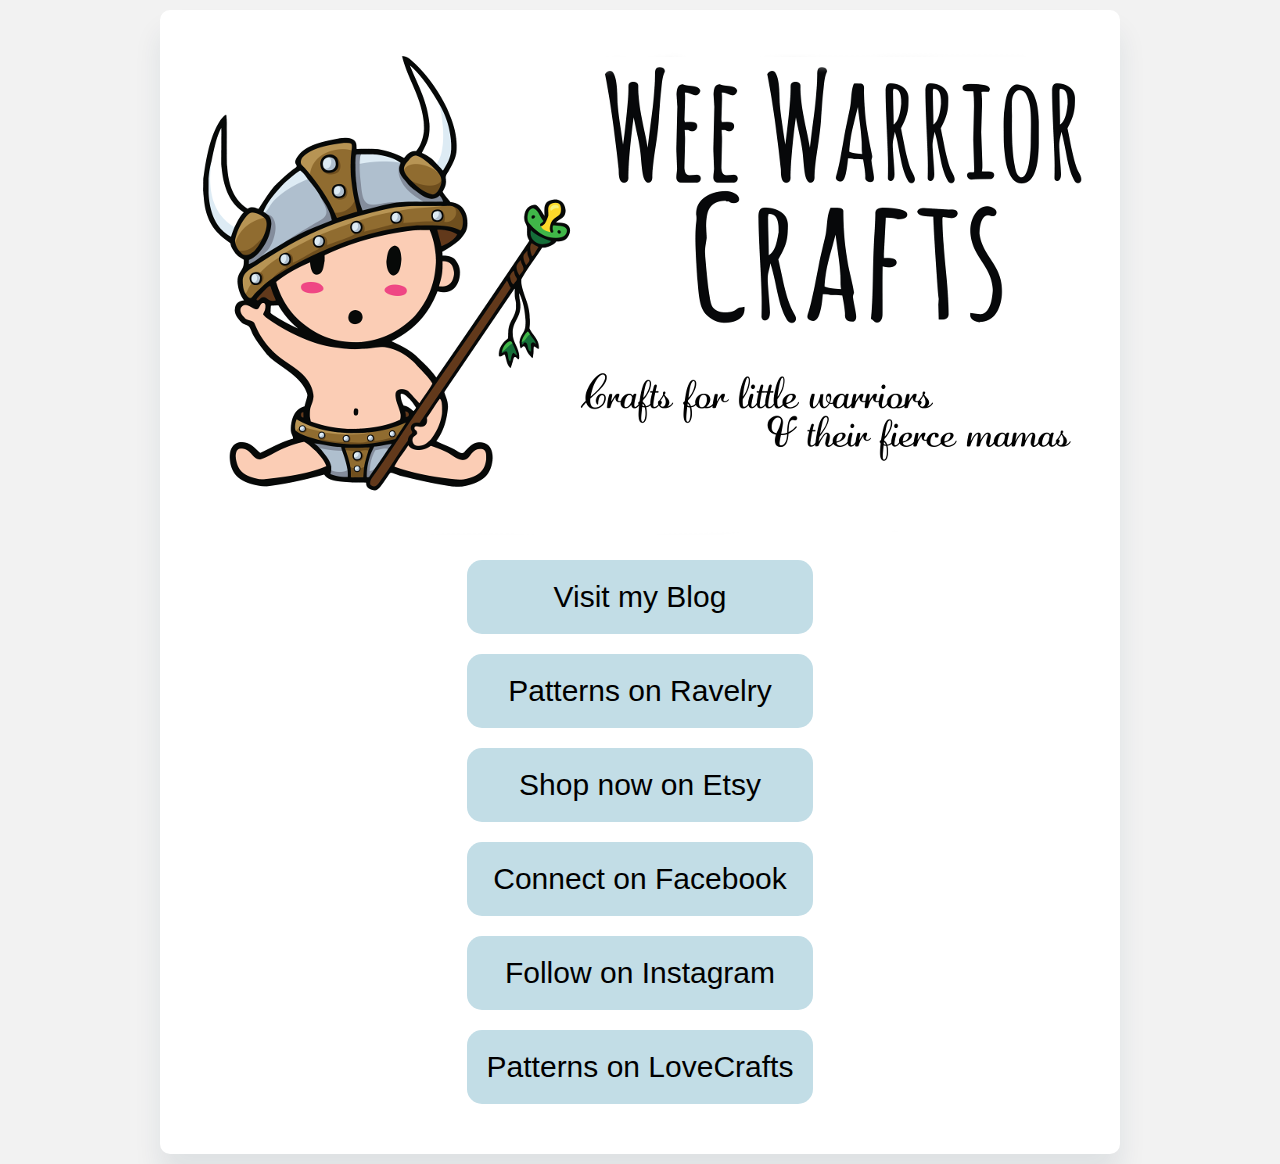
<file: index.html>
<!DOCTYPE html>
<html>
    <head>
        <title>Wee Warrior Crafts</title>
        <link rel="stylesheet" href="style.css">
    </head>
    <body>
        <div class="main-container">
            <div class="image-header">
                <img src="logo960.png" class="image">
            </div>
            <div class="link-holder">
                <a href="https://weewarriorcrafts.blogspot.com/">
                    <div class="link">
                        Visit my Blog
                    </div>
                </a>
                <a href="https://www.ravelry.com/designers/wee-warrior-crafts">
                    <div class="link">
                        Patterns on Ravelry
                    </div>
                </a>
                <a href="https://www.etsy.com/shop/weewarriorcrafts">
                    <div class="link">
                        Shop now on Etsy
                    </div>
                </a>
                <a href="https://www.facebook.com/weewarriorcrafts/">
                    <div class="link">
                        Connect on Facebook
                    </div>
                </a>
                <a href="https://www.instagram.com/weewarriorcrafts/?hl=en">
                    <div class="link">
                        Follow on Instagram
                    </div>
                </a>
                <a href="https://www.lovecrafts.com/en-us/user/maker/555cba6a-fad2-4724-9e7f-1bb0f16ef63e">
                    <div class="link">
                        Patterns on LoveCrafts
                    </div>
                </a>
            </div>
        </div>
    </body>
</html>
</file>
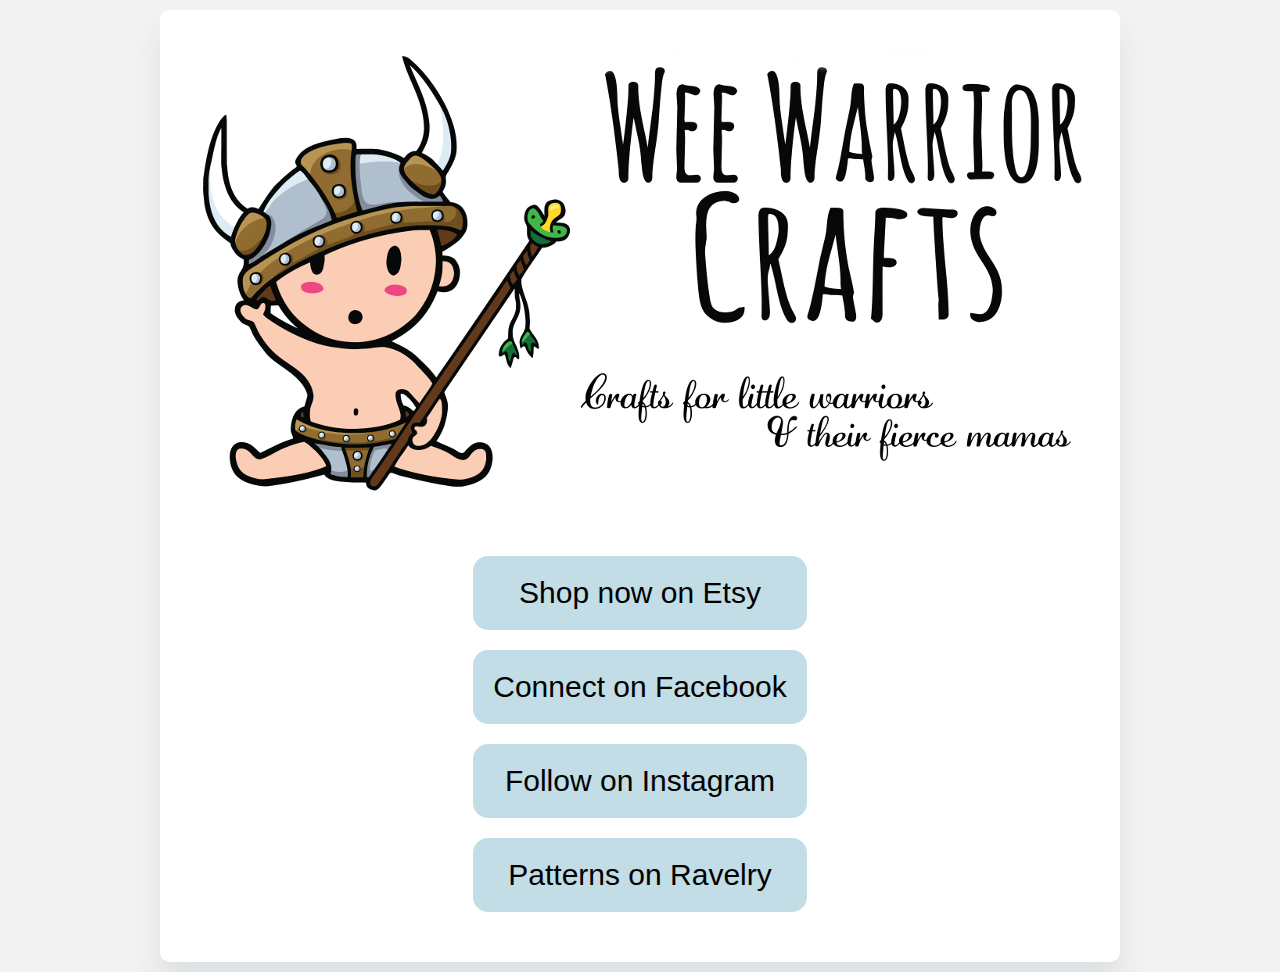
<file: home.html>
<html>
    <head>
        <title>Wee Warrior Crafts</title>
        <link rel="stylesheet" href="style.css">
    </head>
    <body>
        <div class="main-container">
            <div class="image-header">
                <img src="logo960.png" class="image">
            </div>
            <div class="link-holder">
                <a href="https://www.etsy.com/shop/weewarriorcrafts">
                    <div class="link">
                        Shop now on Etsy
                    </div>
                </a>
                <a href="https://www.facebook.com/weewarriorcrafts/">
                    <div class="link">
                        Connect on Facebook
                    </div>
                </a>
                <a href="https://www.instagram.com/weewarriorcrafts/?hl=en">
                    <div class="link">
                        Follow on Instagram
                    </div>
                </a>
                <a href="https://www.ravelry.com/designers/wee-warrior-crafts">
                    <div class="link">
                        Patterns on Ravelry
                    </div>
                </a>
            </div>
        </div>
    </body>
</html>
</file>
<file: style.css>
body {
    max-width: 960px;
    margin: 0 auto;
    background: #F2F2F2;
    display: flex;
    flex-direction: column; 
    padding: 10px;
}

.main-container {
    display: flex;
    flex-direction: column;    
    background: white;
    border-radius: 10px;
    box-shadow: 0rem 1.375rem 1.75rem 0rem rgba(27,54,74,0.09);
    justify-content: center;
    align-items: center;
}

.image-header {
    padding-top: 10px;
    text-align: center;
}

.image {
    width: 100%;
}

.link {
    border-radius: 15px;
    padding: 20px;  
    text-align: center;
    margin: 20px;
    font-family: Arial Black, Arial Bold, Gadget, sans-serif;
    font-size: 30px;
    background: #c2dde6;
}

.link-holder {
    margin-bottom: 30px;
}

a {
    color: black;
    text-decoration: inherit;
}
</file>
